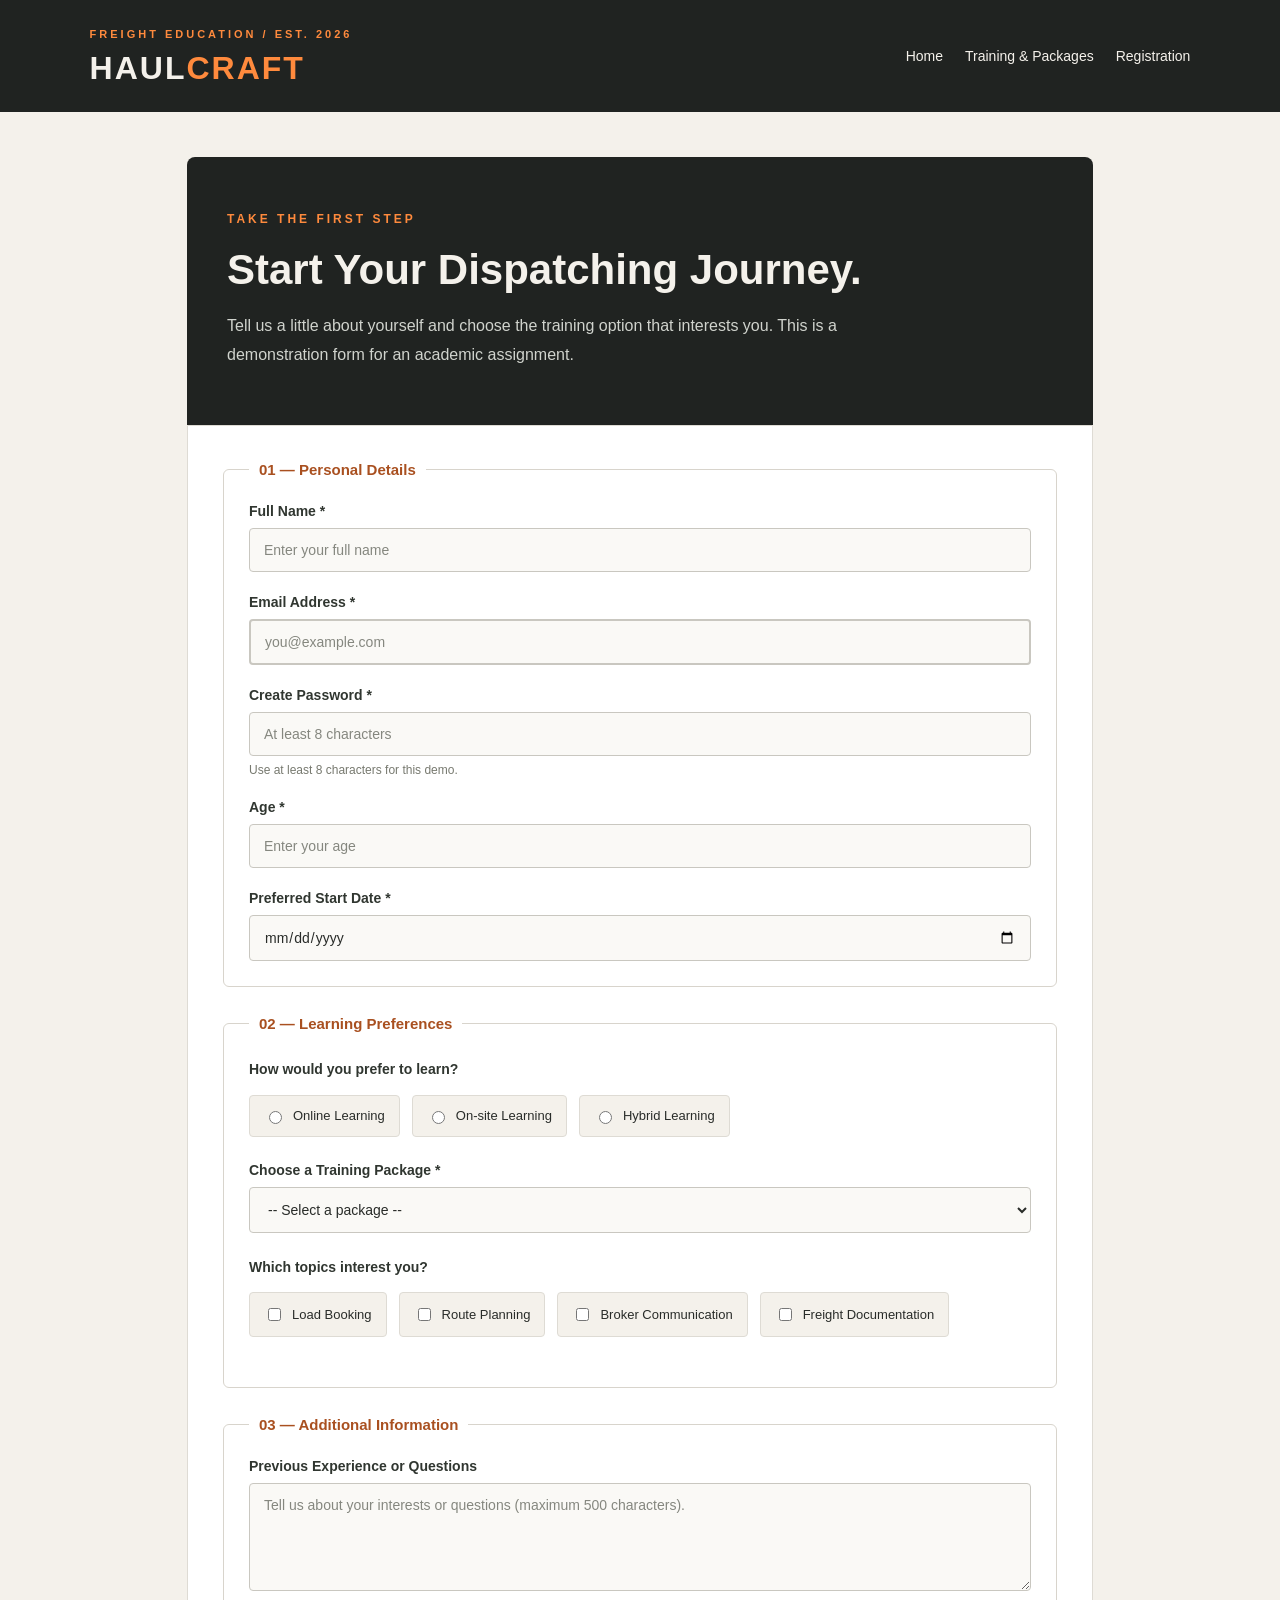
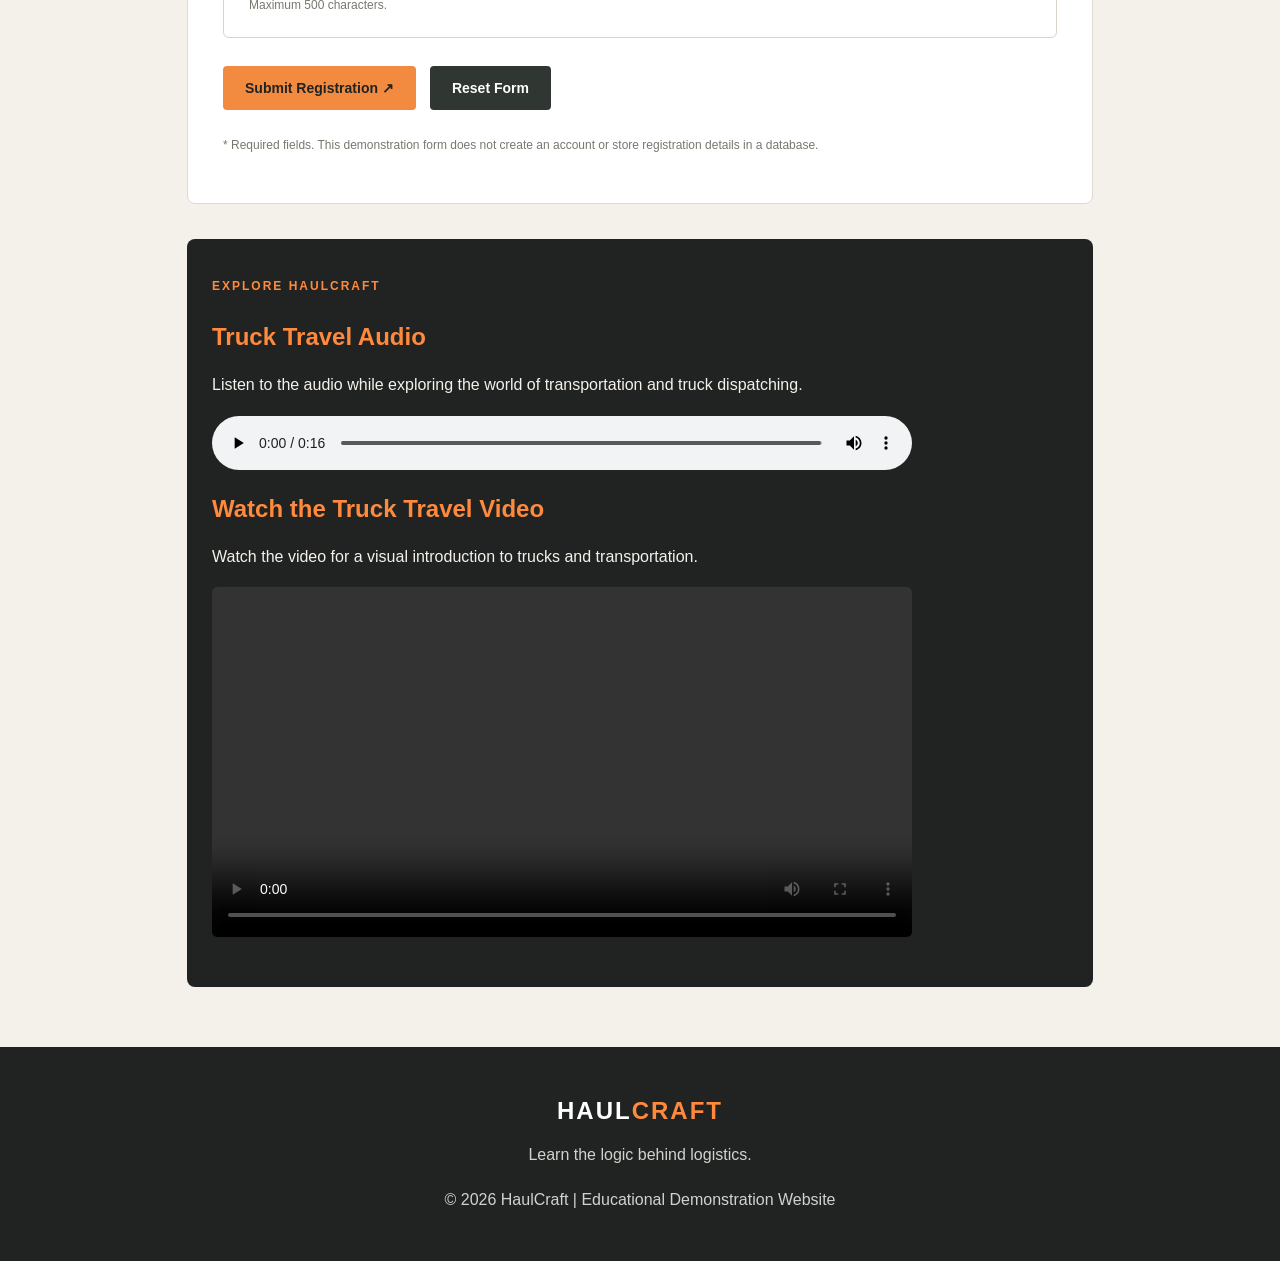
<file: registration.html>
<!DOCTYPE html>
<html lang="en">
<head>
    <meta charset="UTF-8">
    <meta name="viewport" content="width=device-width, initial-scale=1.0">
    <title>Student Registration | HaulCraft</title>

    <!-- External CSS stylesheet -->
    <link rel="stylesheet" href="style.css">
</head>

<body>

    <!-- Website Header -->
    <header class="site-header">
        <div class="brand">
            <p class="brand-tag">FREIGHT EDUCATION / EST. 2026</p>
            <h1>HAUL<span>CRAFT</span></h1>
        </div>

        <!-- Navigation -->
        <nav class="main-nav">
            <a href="index.html">Home</a>
            <a href="information.html">Training &amp; Packages</a>
            <a href="registration.html">Registration</a>
        </nav>
    </header>

    <main class="registration-page">

        <!-- Form Introduction -->
        <section class="form-intro">
            <p class="eyebrow">TAKE THE FIRST STEP</p>
            <h2>Start Your Dispatching Journey.</h2>
            <p>
                Tell us a little about yourself and choose the training
                option that interests you. This is a demonstration form
                for an academic assignment.
            </p>
        </section>

        <!-- Registration Form -->
        <form id="registration-form" action="#" method="get">

            <!-- Personal Details -->
            <fieldset>
                <legend>01 — Personal Details</legend>

                <div class="form-group">
                    <label for="full-name">Full Name *</label>
                    <input type="text" id="full-name" name="full_name"
                           placeholder="Enter your full name" required>
                </div>

                <div class="form-group">
                    <label for="email">Email Address *</label>
                    <input type="email" id="email" name="email"
                           placeholder="you@example.com" required>
                </div>

                <div class="form-group">
                    <label for="password">Create Password *</label>
                    <input type="password" id="password" name="password"
                           placeholder="At least 8 characters"
                           minlength="8" required>
                    <small>Use at least 8 characters for this demo.</small>
                </div>

                <div class="form-group">
                    <label for="age">Age *</label>
                    <input type="number" id="age" name="age"
                           min="16" max="80" placeholder="Enter your age"
                           required>
                </div>

                <div class="form-group">
                    <label for="preferred-date">Preferred Start Date *</label>
                    <input type="date" id="preferred-date" name="preferred_date"
                           required>
                </div>
            </fieldset>

            <!-- Learning Preferences -->
            <fieldset>
                <legend>02 — Learning Preferences</legend>

                <p class="question-label">How would you prefer to learn?</p>

                <div class="choice-group">
                    <label>
                        <input type="radio" name="learning_mode"
                               value="online" required>
                        Online Learning
                    </label>

                    <label>
                        <input type="radio" name="learning_mode"
                               value="onsite">
                        On-site Learning
                    </label>

                    <label>
                        <input type="radio" name="learning_mode"
                               value="hybrid">
                        Hybrid Learning
                    </label>
                </div>

                <div class="form-group">
                    <label for="course">Choose a Training Package *</label>
                    <select id="course" name="course" required>
                        <option value="">-- Select a package --</option>
                        <option value="basics">Dispatching Basics</option>
                        <option value="booking">Load Booking</option>
                        <option value="operations">Freight Operations</option>
                        <option value="complete">Complete Introduction</option>
                    </select>
                </div>

                <p class="question-label">Which topics interest you?</p>

                <div class="choice-group">
                    <label>
                        <input type="checkbox" name="interests[]"
                               value="load-booking">
                        Load Booking
                    </label>

                    <label>
                        <input type="checkbox" name="interests[]"
                               value="route-planning">
                        Route Planning
                    </label>

                    <label>
                        <input type="checkbox" name="interests[]"
                               value="broker-communication">
                        Broker Communication
                    </label>

                    <label>
                        <input type="checkbox" name="interests[]"
                               value="documentation">
                        Freight Documentation
                    </label>
                </div>
            </fieldset>

            <!-- Additional Information -->
            <fieldset>
                <legend>03 — Additional Information</legend>

                <div class="form-group">
                    <label for="experience">Previous Experience or Questions</label>
                    <textarea id="experience" name="comments"
                              rows="5" maxlength="500"
                              placeholder="Tell us about your interests or questions (maximum 500 characters)."></textarea>
                    <small>Maximum 500 characters.</small>
                </div>
            </fieldset>

            <!-- Form Buttons -->
            <div class="form-actions">
                <button type="submit">Submit Registration ↗</button>
                <button type="reset" class="reset-button">Reset Form</button>
            </div>

            <p class="form-note">
                * Required fields. This demonstration form does not create
                an account or store registration details in a database.
            </p>

        </form>

        <!-- Audio and Video Section -->
        <section class="registration-media">
            <p class="eyebrow">EXPLORE HAULCRAFT</p>

            <h2>Truck Travel Audio</h2>
            <p>
                Listen to the audio while exploring the world of
                transportation and truck dispatching.
            </p>

            <audio controls preload="metadata">
                <source src="media/truck-travel.mp3" type="audio/mpeg">
                Your browser does not support HTML audio.
            </audio>

            <h2>Watch the Truck Travel Video</h2>
            <p>
                Watch the video for a visual introduction to trucks
                and transportation.
            </p>

            <video controls preload="metadata">
                <source src="media/truck-travel.mp4" type="video/mp4">
                Your browser does not support HTML video.
            </video>
        </section>

    </main>

    <!-- Footer -->
    <footer class="site-footer">
        <h2>HAUL<span>CRAFT</span></h2>
        <p>Learn the logic behind logistics.</p>
        <p>&copy; 2026 HaulCraft | Educational Demonstration Website</p>
    </footer>

    <!-- Small responsive styling for the added media section -->
    <style>
        .registration-media {
            margin-top: 35px;
            padding: 25px;
            background-color: #202321;
            color: #f4f1eb;
            border-radius: 8px;
        }

        .registration-media h2 {
            color: #ff8a3d;
            margin-top: 25px;
        }

        .registration-media .eyebrow {
            color: #ff8a3d;
            letter-spacing: 2px;
            font-size: 12px;
        }

        .registration-media audio,
        .registration-media video {
            display: block;
            width: 100%;
            max-width: 700px;
            margin: 15px 0 25px;
        }

        .registration-media video {
            background-color: #111;
            border-radius: 5px;
        }
    </style>

</body>
</html>
</file>
<file: style.css>
/* =========================================
   HAULCRAFT — REGISTRATION PAGE STYLES
   External CSS stylesheet
   ========================================= */

/* Element selector: styles all paragraph elements */
p {
    line-height: 1.8;
}

/* General page styling */
* {
    box-sizing: border-box;
}

body {
    margin: 0;
    font-family: "Trebuchet MS", Arial, sans-serif;
    background-color: #f4f1eb;
    color: #292c29;
}

/* Website header */
.site-header {
    background-color: #202321;
    color: #f4f1eb;
    padding: 25px 7%;
    display: flex;
    justify-content: space-between;
    align-items: center;
    flex-wrap: wrap;
    gap: 20px;
}

.brand-tag {
    color: #ff8a3d;
    font-size: 11px;
    letter-spacing: 3px;
    font-weight: bold;
    margin: 0 0 5px;
}

.brand h1 {
    margin: 0;
    font-size: 32px;
    letter-spacing: 2px;
}

.brand span,
.site-footer span {
    color: #ff8a3d;
}

/* Navigation links */
.main-nav {
    display: flex;
    flex-wrap: wrap;
    gap: 22px;
}

.main-nav a {
    color: #f4f1eb;
    text-decoration: none;
    font-size: 14px;
    transition: color 0.2s ease;
}

/* Hover effect on links */
.main-nav a:hover {
    color: #ff8a3d;
}

/* Main content width */
.registration-page {
    max-width: 950px;
    margin: 45px auto;
    padding: 0 22px;
}

/* Introduction section */
.form-intro {
    background-color: #202321;
    color: #f4f1eb;
    padding: 40px;
    border-radius: 8px 8px 0 0;
}

.eyebrow {
    color: #ff8a3d;
    font-size: 12px;
    letter-spacing: 3px;
    font-weight: bold;
}

.form-intro h2 {
    font-size: clamp(28px, 5vw, 42px);
    line-height: 1.2;
    margin: 15px 0;
}

.form-intro p:last-child {
    max-width: 650px;
    color: #d0d3cd;
}

/* Registration form */
#registration-form {
    /* ID selector: visible padding and background on the form */
    padding: 35px;
    background-color: #ffffff;
    border: 1px solid #dedbd4;
    border-radius: 0 0 8px 8px;
}

/* Field groups */
fieldset {
    border: 1px solid #d8d4cc;
    border-radius: 6px;
    padding: 25px;
    margin: 0 0 28px;
    min-width: 0;
}

legend {
    padding: 0 10px;
    color: #a95020;
    font-size: 15px;
    font-weight: bold;
}

.form-group {
    margin-bottom: 22px;
}

.form-group:last-child {
    margin-bottom: 0;
}

/* Labels */
.form-group > label,
.question-label {
    display: block;
    font-weight: bold;
    font-size: 14px;
    margin-bottom: 9px;
    color: #303630;
}

.question-label {
    margin-top: 0;
}

/* Text, email, password, number, date, dropdown and textarea controls */
input[type="text"],
input[type="email"],
input[type="password"],
input[type="number"],
input[type="date"],
select,
textarea {
    display: block;
    width: 100%;
    padding: 13px 14px;
    font-family: inherit;
    font-size: 14px;
    color: #292c29;
    background-color: #faf9f6;
    border: 1px solid #c9c7c0;
    border-radius: 4px;
    outline: none;
    transition: border-color 0.2s ease, box-shadow 0.2s ease;
}

/* Attribute selector: visible border for email input */
input[type="email"] {
    border: 2px solid #c9c7c0;
}

/* Focus effect: highlights the active form control */
input:focus,
select:focus,
textarea:focus {
    border-color: #e97932;
    box-shadow: 0 0 0 3px rgba(255, 138, 61, 0.18);
}

/* Placeholder appearance */
input::placeholder,
textarea::placeholder {
    color: #85877f;
}

/* Radio buttons and checkboxes */
.choice-group {
    display: flex;
    flex-wrap: wrap;
    gap: 12px;
    margin: 12px 0 25px;
}

.choice-group label {
    display: flex;
    align-items: center;
    gap: 8px;
    background-color: #f4f1eb;
    padding: 12px 14px;
    border-radius: 4px;
    border: 1px solid #dedbd4;
    font-size: 13px;
    cursor: pointer;
}

.choice-group input {
    accent-color: #d96828;
}

/* Helper text */
small {
    display: block;
    color: #77796f;
    font-size: 12px;
    margin-top: 7px;
}

/* Form action buttons */
.form-actions {
    display: flex;
    flex-wrap: wrap;
    gap: 14px;
    margin-top: 10px;
}

button {
    padding: 14px 22px;
    border: 0;
    border-radius: 4px;
    background-color: #f28a40;
    color: #202321;
    font-family: inherit;
    font-size: 14px;
    font-weight: bold;
    cursor: pointer;
    transition: background-color 0.2s ease, transform 0.2s ease;
}

/* Hover effect on buttons */
button:hover {
    background-color: #ffad70;
    transform: translateY(-2px);
}

.reset-button {
    background-color: #303632;
    color: white;
}

.reset-button:hover {
    background-color: #4b514b;
}

button:focus-visible,
.main-nav a:focus-visible {
    outline: 3px solid #e97932;
    outline-offset: 4px;
}

.form-note {
    margin-top: 25px;
    font-size: 12px;
    color: #77796f;
}

/* Website footer */
.site-footer {
    background-color: #202321;
    color: #d0d3cd;
    text-align: center;
    padding: 30px 20px;
    margin-top: 60px;
}

.site-footer h2 {
    color: #ffffff;
    letter-spacing: 2px;
    margin-bottom: 5px;
}

/* Responsive design for smaller screens */
@media (max-width: 600px) {
    .site-header {
        padding: 22px;
    }

    .main-nav {
        gap: 15px;
    }

    .registration-page {
        margin: 25px auto;
        padding: 0 12px;
    }

    .form-intro,
    #registration-form {
        padding: 22px;
    }

    fieldset {
        padding: 18px;
    }

    .choice-group {
        flex-direction: column;
    }

    .form-actions button {
        width: 100%;
    }
}
</file>
